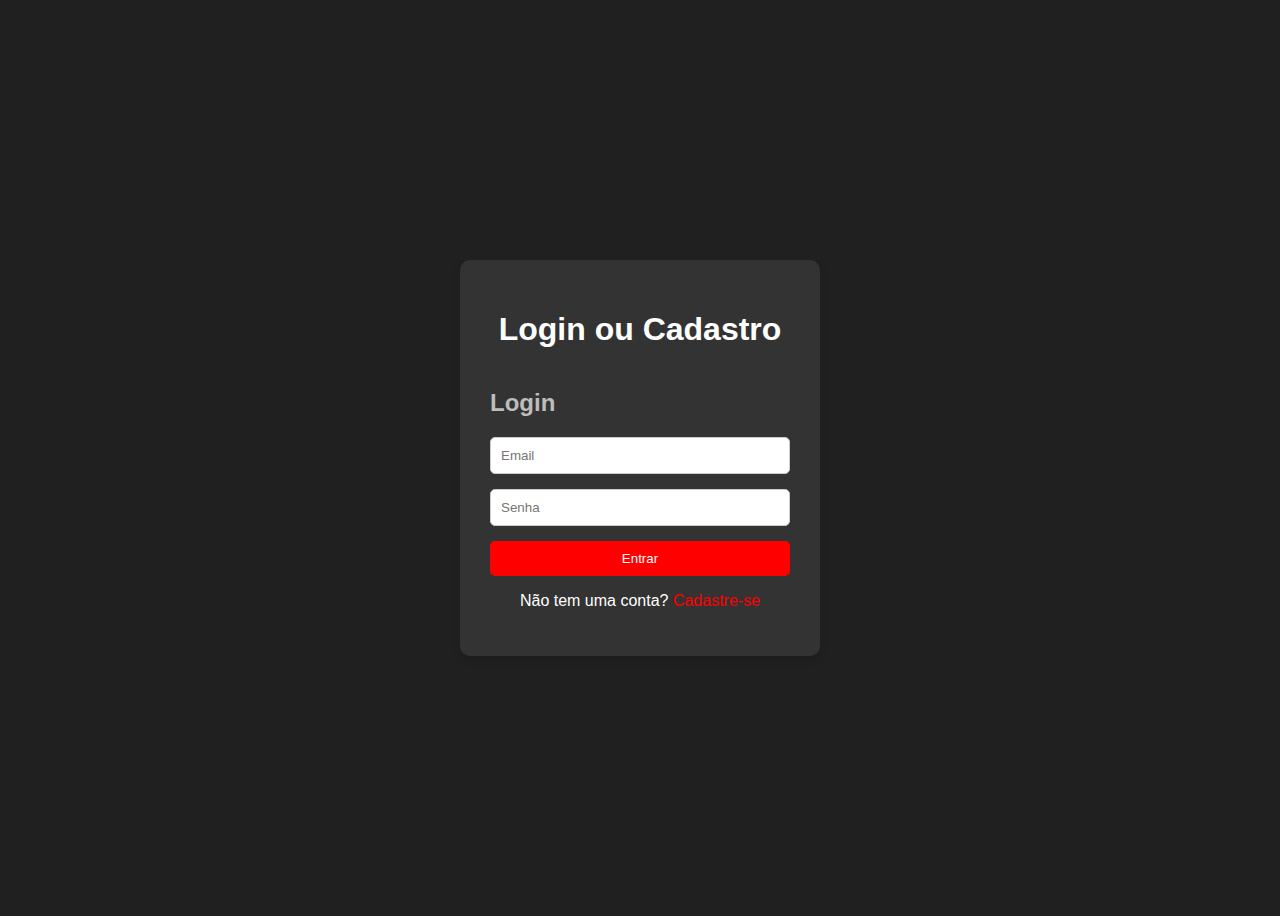
<file: login.html>
<!DOCTYPE html>
<html lang="en">
<head>
    <meta charset="UTF-8">
    <meta name="viewport" content="width=device-width, initial-scale=1.0">
    <title>Login - Loja de Joias</title>
    <link rel="stylesheet" href="login.css">
</head>
<body>
    <div class="auth-container">
        <h1>Login ou Cadastro</h1>
        <div class="form-container">
            <form id="loginForm">
                <h2>Login</h2>
                <input type="email" placeholder="Email" required>
                <input type="password" placeholder="Senha" required>
                <button type="submit">Entrar</button>
                <p>Não tem uma conta? <a href="#" id="showRegister">Cadastre-se</a></p>
            </form>
            <form id="registerForm" style="display: none;">
                <h2>Cadastro</h2>
                <input type="text" placeholder="Nome" required>
                <input type="email" placeholder="Email" required>
                <input type="password" placeholder="Senha" required>
                <button type="submit">Cadastrar</button>
                <p>Já tem uma conta? <a href="#" id="showLogin">Faça Login</a></p>
            </form>
        </div>
    </div>

    <script src="login.js"></script>
</body>
</html>
</file>
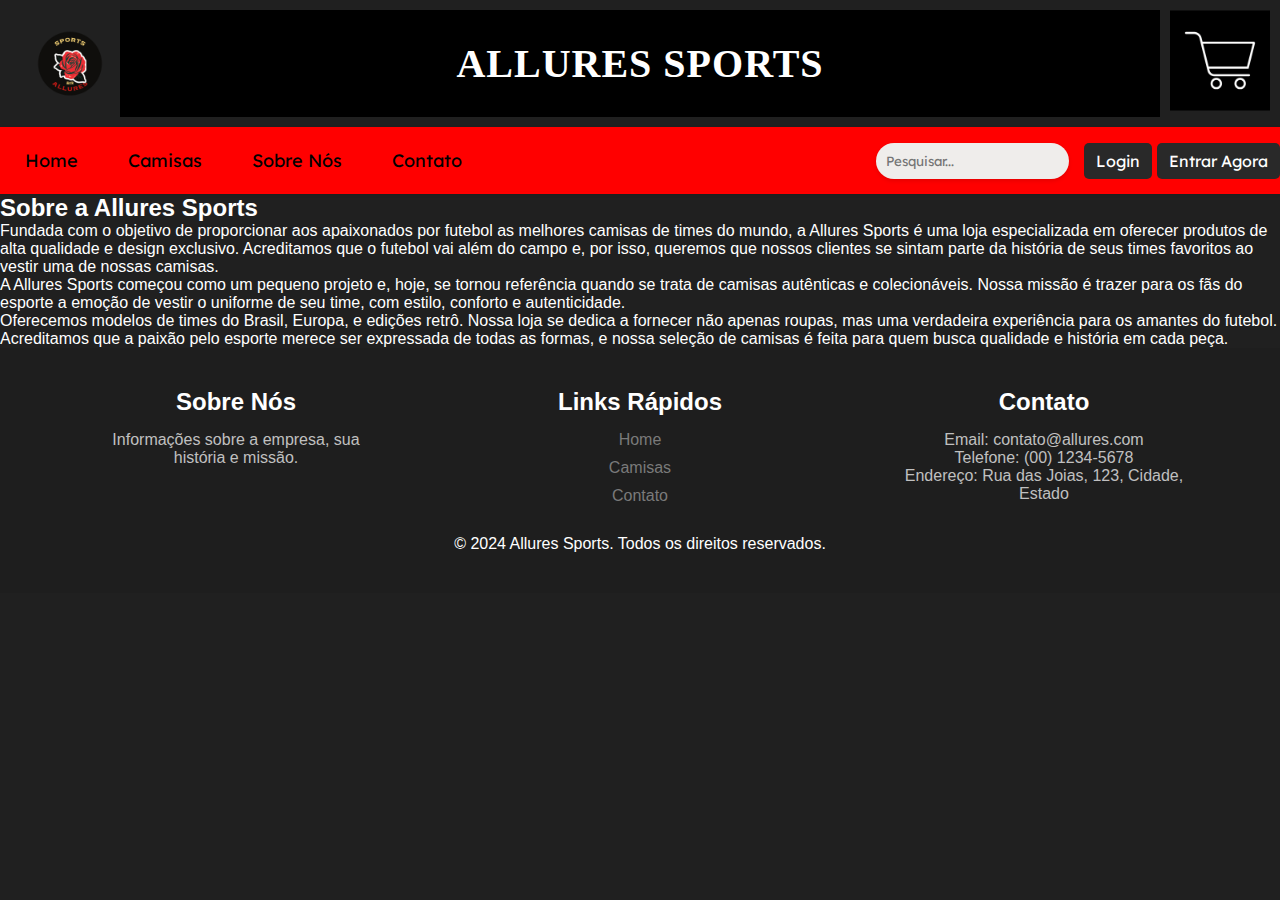
<file: SobreNós.html>
<!DOCTYPE html>
<html lang="en">
<head>
    <meta charset="UTF-8">
    <meta name="viewport" content="width=device-width, initial-scale=1.0">
    <title>Sobre Nós - Allures Sports</title>
    <link href="https://fonts.googleapis.com/css2?family=Lexend:wght@100..900&display=swap" rel="stylesheet">
    <link rel="stylesheet" href="SobreNós.css">
    <link rel="icon" href="Red Illustration Vintage Circled Bull Esports Team Logo.png" type="image/x-icon">
</head>
<body>
    <div class="header">
        <div class="cart-icon">
            <a href="Carrinho.html">
                <img src="Black White Minimalist Letter MC Logo.png" alt="Logo Carrinho" class="logo">
                <i class="fas fa-shopping-cart"></i>
            </a>
        </div>
        <img src="Red Illustration Vintage Circled Bull Esports Team Logo.png" alt="Logotipo da Allures Sports" class="logo">
        <h1 class="h1">Allures Sports</h1>
        <div class="social-icons">
            <a href="#"><i class="fab fa-facebook-f"></i></a>
            <a href="#"><i class="fab fa-twitter"></i></a>
            <a href="#"><i class="fab fa-instagram"></i></a>
            <a href="#"><i class="fab fa-youtube"></i></a>
            <a href="#"><i class="fab fa-linkedin-in"></i></a>
        </div>
    </div>

    <hr>

    <nav class="navbar">
        <ul class="menu">
            <li><a href="home">Home</a></li>
            <li><a href="Camisas.html">Camisas</a></li>
            <li><a href="sobre-nos.html">Sobre Nós</a></li>
            <li><a href="contato.html">Contato</a></li>
        </ul>
        <div class="search-login">
            <input type="text" placeholder="Pesquisar..." class="search-bar">
            <a href="login.html" class="login-btn">Login</a>
            <a href="login.html" class="entrar-btn">Entrar Agora</a>
        </div>
    </nav>

    <hr>

    <!-- Seção sobre a loja -->
    <section class="about-us">
        <h2>Sobre a Allures Sports</h2>
        <p>Fundada com o objetivo de proporcionar aos apaixonados por futebol as melhores camisas de times do mundo, a Allures Sports é uma loja especializada em oferecer produtos de alta qualidade e design exclusivo. Acreditamos que o futebol vai além do campo e, por isso, queremos que nossos clientes se sintam parte da história de seus times favoritos ao vestir uma de nossas camisas.</p>
        <p>A Allures Sports começou como um pequeno projeto e, hoje, se tornou referência quando se trata de camisas autênticas e colecionáveis. Nossa missão é trazer para os fãs do esporte a emoção de vestir o uniforme de seu time, com estilo, conforto e autenticidade.</p>
        <p>Oferecemos modelos de times do Brasil, Europa, e edições retrô. Nossa loja se dedica a fornecer não apenas roupas, mas uma verdadeira experiência para os amantes do futebol. Acreditamos que a paixão pelo esporte merece ser expressada de todas as formas, e nossa seleção de camisas é feita para quem busca qualidade e história em cada peça.</p>
    </section>

    <footer>
        <div class="footer-content">
            <div class="footer-section about">
                <h2>Sobre Nós</h2>
                <p>Informações sobre a empresa, sua história e missão.</p>
            </div>
            <div class="footer-section links">
                <h2>Links Rápidos</h2>
                <ul>
                    <li><a href="home">Home</a></li>
                    <li><a href="Camisas.html">Camisas</a></li>
                    <li><a href="contato.html">Contato</a></li>
                </ul>
            </div>
            <div class="footer-section contact">
                <h2>Contato</h2>
                <p>Email: contato@allures.com</p>
                <p>Telefone: (00) 1234-5678</p>
                <p>Endereço: Rua das Joias, 123, Cidade, Estado</p>
            </div>
        </div>
        <div class="footer-bottom">
            <p>&copy; 2024 Allures Sports. Todos os direitos reservados.</p>
        </div>
    </footer>
</body>
</html>
</file>
<file: login.css>
body {
    font-family: 'Lexend', sans-serif;
    background-color: #202020;
    display: flex;
    justify-content: center;
    align-items: center;
    height: 100vh;
}

.auth-container {
    background-color: #333333;
    padding: 30px;
    border-radius: 10px;
    box-shadow: 0 4px 10px rgba(0, 0, 0, 0.1);
    width: 300px;
}

h1 {
    text-align: center;
    color: rgb(255, 255, 255);
}

.form-container {
    margin-top: 20px;
}

form {
    display: flex;
    flex-direction: column;
}

input {
    margin-bottom: 15px;
    padding: 10px;
    border: 1px solid #ccc;
    border-radius: 5px;
}

button {
    padding: 10px;
    background-color: rgb(255, 0, 0);
    color: #fff;
    border: none;
    border-radius: 5px;
    cursor: pointer;
    transition: background-color 0.3s;
}

button:hover {
    background-color: #333;
}

p {
    text-align: center;
}

a {
    color: rgb(255, 0, 0);
    text-decoration: none;
}

a:hover {
    text-decoration: underline;
}

h2 {
    color: #bdbdbd;
}

form p {
    color: #fff;
}
</file>
<file: SobreNós.css>
body {
    font-family: 'Lexend', sans-serif;
    margin: 0;
    padding: 0;
    box-sizing: border-box;
    background-color: #202020;
}
body li a href {
    
}
hr {
    border: none;
    height: 2px; /* Espessura mais fina da linha */
    background: linear-gradient(to bottom, rgb(255, 0, 0), rgb(255, 0, 0)); /* Gradiente de cima para baixo */
    margin: 0;
    box-shadow: 0 1px 3px rgba(0, 0, 0, 0.1); /* Efeito de profundidade sutil */
}

nav {
    background-color: rgb(255, 0, 0); /* Cor de fundo clara e sutil que combina com a cor do título */
    padding: 10px 0;
    z-index: 1;
}

nav ul {
    list-style-type: none;
    margin: 0;
    padding: 0;
    display: flex;
    justify-content: center;
}

nav ul li {
    position: relative;
    margin: 0 15px;
}

nav ul li .dropdown-content {
    display: none;
    position: absolute;
    background-color: #ff0000;
    z-index: 1;
    min-width: 160px;
    padding: 0;
}

nav ul li a {
    font-family: "Lexend", sans-serif;
    color: rgb(0, 0, 0);
    text-decoration: none;
    font-size: 18px;
    transition: color 0.3s;
    padding: 10px;
    display: block;
    position: relative; /* Adiciona posição relativa para o pseudo-elemento */
}

nav ul li a::after {
    content: '';
    position: absolute;
    left: 0;
    bottom: 0;
    width: 0;
    height: 1px; /* Linha mais fina */
    background-color: rgb(0, 0, 0);
    box-shadow: 0 0 8px rgba(0, 0, 0, 0.7), 0 0 15px rgba(0, 0, 0, 0.5); /* Efeito de luz */
    transition: width 0.3s ease, box-shadow 0.3s ease; /* Transição suave para o sublinhado e efeito de luz */
}

nav ul li a:hover::after {
    width: 100%; /* Faz a linha ocupar toda a largura do elemento ao passar o mouse */
    box-shadow: 0 0 15px rgb(0, 0, 0), 0 0 30px rgba(0, 0, 0, 0.7); /* Efeito de brilho mais intenso ao passar o mouse */
}

nav ul li a:hover {
    color: #ffffff;
}

li .joiasbtn {
    font-family: "Lexend", sans-serif;
    color: rgb(0, 0, 0);
    text-decoration: none;
    font-size: 18px;
    transition: color 0.3s;
    padding: 10px;
    display: block;
}

.joiasbtn:hover {
    color: #ffffff;
    padding: -10px;
}

.dropdown {
    position: relative;
    display: inline-block;
}

.dropdown-content {
    display: none;
    background-color: rgb(255, 255, 255);
    min-width: 200px;
}

.dropdown-content a {
    color: rgb(0, 0, 0);
    padding: 10px;
    text-decoration: none;
    display: block;
    font-family: "Lexend", sans-serif;
}

.dropdown:hover .dropdown-content {
    display: block;
}

.h1 {
    background-color: rgb(0, 0, 0);
    color: #b9b9b9;
    padding: 30px 0; /* Aumenta o padding superior e inferior */
    margin: 0; /* Remove qualquer margem ao redor */
    width: 100%; /* Faz com que o título ocupe toda a largura da tela */
    text-align: center; /* Centraliza o texto */
    font-size: 3rem; /* Tamanho de fonte maior */
    text-shadow: 2px 2px 4px rgba(0, 0, 0, 0.2); /* Adiciona sombreamento ao texto */
    border-radius: 0; /* Remove bordas arredondadas */
    letter-spacing: 1px; /* Espaçamento entre letras */
    text-transform: uppercase; /* Transforma o texto em maiúsculas */
    
    font-family: 'Cormorant Garamond', serif; 
    font-weight: 700; /* Aplica um peso de fonte mais forte para maior impacto */
}


main {
    width: 100%;
    margin: 0 auto;
    
}


.product-cards {
    display: flex;
    justify-content: space-around;
    padding: 50px;
}

.card {
    width: 300px;
    background-color: #232323;
    padding: 20px;
    text-align: center;
    border-radius: 10px;
    box-shadow: 0 0 10px rgba(0, 0, 0, 0.1);
    transition: transform 0.3s ease, box-shadow 0.3s ease; /* Animação suave para flutuação */
}
.card:hover {
    transform: translateY(-10px); /* Eleva o card para dar o efeito de flutuação */
    box-shadow: 0 15px 25px rgba(0, 0, 0, 0.2); /* Aumenta a sombra para dar a impressão de profundidade */
}

.card img {
    width: 100%;
    border-radius: 10px;
}

.card h3 {
    margin: 20px 0;
    color: #d1d1d1;
}

.card p {
    color: #777;
}

.card .btn {
    display: inline-block;
    margin-top: 20px;
    padding: 10px 20px;
    background-color: rgb(255, 0, 0);
    color: #fff;
    text-decoration: none;
    border-radius: 5px;
    transition: background-color 0.3s;
}

.card .btn:hover {
    background-color: #333;
}

footer {
    background-color: #1e1e1e;
    color: #ffffff;
    padding: 40px 0;
    text-align: center;
}

.footer-content {
    display: flex;
    justify-content: space-around;
    margin-bottom: 20px;
}

.footer-section {
    max-width: 300px;
}

.footer-section h2 {
    margin-bottom: 15px;
    color: rgb(255, 255, 255);
}

.footer-section p, .footer-section ul, .footer-section a {
    color: #c0c0c0;
}

.footer-section ul {
    list-style-type: none;
    padding: 0;
}

.footer-section ul li {
    margin-bottom: 10px;
}

.footer-section ul li a {
    color: rgb(122, 122, 122);
    text-decoration: none;
}

.footer-section ul li a:hover {
    color: #ff0000;
}

.footer-bottom {
    margin-top: 20px;
}

.photo-gallery {
    padding: 50px;
    text-align: center;
}

@import url('https://fonts.googleapis.com/css2?family=Lora:wght@400;700&display=swap');

.photo-gallery h2 {
    font-family: 'Lexend', sans-serif; /* Usando a mesma fonte do dropdown */
    font-size: 2rem; /* Ajuste o tamanho conforme necessário */
    font-weight: 300; /* Peso mais fino */
    color: rgb(254, 254, 254); /* Cor para combinar com o restante do site */
    margin-bottom: 20px; /* Espaçamento abaixo do título */
}
.gallery-container {
    display: flex;
    flex-wrap: wrap;
    gap: 1rem;
    justify-content: center;
}

.gallery-item {
    transition: transform 0.3s ease, box-shadow 0.3s ease; /* Animação suave */
}

.gallery-item img {
    width: 300px; /* Largura fixa */
    height: 200px; /* Altura fixa */
    object-fit: cover; /* Ajusta o preenchimento da imagem */
    border-radius: 5px; /* Bordas arredondadas */
}

.gallery-item:hover {
    transform: translateY(-10px); /* Efeito de flutuação */
    box-shadow: 0 15px 25px rgba(0, 0, 0, 0.2); /* Aumenta a sombra */
}
* {
    margin: 0;
    padding: 0;
    box-sizing: border-box;
}

body {
    font-family: Arial, sans-serif;
}

* {box-sizing:border-box}

/* Slideshow container */
.slideshow-container {
    width: 100vw; /* Ocupa toda a largura da janela de visualização */
    position: relative;
    margin: 0; /* Remove a margem para que o slideshow vá até a borda */
  }
  
  .slideshow-container img {
    width: 100%; /* As imagens vão ocupar toda a largura do slideshow */
    height: auto; /* Mantém a proporção original das imagens */
  }
  
  /* Ocultar as imagens por padrão */
  .mySlides {
    display: none;
  }
  
  /* Remover as bordas padrão das imagens */
  .mySlides img {
    border: none;
  }
  
  /* Next & previous buttons */
  .prev, .next {
    cursor: pointer;
    position: absolute;
    top: 50%;
    padding: 16px;
    color: white;
    font-weight: bold;
    font-size: 18px;
    transition: 0.6s ease;
    border-radius: 0 3px 3px 0;
    user-select: none;
    background-color: rgba(0, 0, 0, 0); /* Fundo semi-transparente */
  }
  
  /* Position the "next button" to the right */
  .next {
    right: 0;
    border-radius: 3px 0 0 3px;
  }
  
  .prev:hover, .next:hover {
    background-color: rgba(0, 0, 0, 0);
  }
  
  /* Alterar os dots para linhas */
  .dot {
    cursor: pointer;
    height: 5px; /* Altura reduzida */
    width: 30px; /* Largura mantida */
    margin: 0 10px; /* Aumenta a área clicável sem mudar a aparência */
    background-color: #bbb;
    border-radius: 5px; /* Arredondar as extremidades */
    display: inline-block;
    transition: background-color 0.6s ease, box-shadow 0.3s ease;
    box-shadow: 0 2px 4px rgba(0, 0, 0, 0.3); /* Profundidade com sombra */
    padding: 2px; /* Aumenta a área clicável */
}

.active, .dot:hover {
    background-color: #717171;
    box-shadow: 0 4px 6px rgba(0, 0, 0, 0.5); /* Mais profundidade ao hover */
}
  
  /* Fading animation */
  .fade {
    animation-name: fade;
    animation-duration: 1.5s;
  }
  
  @keyframes fade {
    from {opacity: .4}
    to {opacity: 1}
  }

  body, html {
    margin: 0;
    padding: 0;
    overflow-x: hidden; /* Remove o scroll horizontal, caso necessário */
  }

  .search-login {
    display: flex;
    align-items: center; /* Centraliza verticalmente */
}

.search-bar {
    padding: 10px;
    border: none; /* Remove bordas */
    border-radius: 25px; /* Arredondar completamente */
    background-color: #efedeb; /* Cor de fundo limpa */
    font-family: 'Lexend', sans-serif; /* Fonte bonita */
    margin-right: 10px; /* Espaço entre a barra de pesquisa e os botões */
    box-shadow: 0 2px 4px rgba(0, 0, 0, 0.1); /* Sombra sutil para profundidade */
}

.login-btn, .entrar-btn {
    background-color: rgb(41, 41, 41);
    color: white;
    padding: 8px 12px;
    border: none;
    border-radius: 5px;
    text-decoration: none;
    font-family: 'Lexend', sans-serif;
    font-size: 16px;
    margin-left: 5px; /* Espaço entre os botões */
    transition: background-color 0.3s, transform 0.3s;
}

.login-btn:hover, .entrar-btn:hover {
    background-color: #333;
    transform: scale(1.05);
}

.navbar {
    display: flex;
    justify-content: space-between; /* Espalha menu e botões para os lados opostos */
    align-items: center; /* Centraliza verticalmente */
}

.menu {
    display: flex; /* Mantém os itens do menu em linha */
    list-style-type: none;
    margin: 0;
    padding: 0;
}

.menu li {
    margin: 0 15px; /* Espaço entre os itens do menu */
}

.header {
    display: flex;
    align-items: center;
    justify-content: space-between;
    padding: 10px 20px;
    position: relative; /* Permite o uso do position:absolute para os elementos filhos */
}

.logo {
    width: 100px;
}

.h1 {
    font-size: 2.5rem;
    color: #ffffff;
    text-shadow: 1px 1px 2px rgba(0, 0, 0, 0.5);
}

/* Estilo do ícone do carrinho, posicionado à direita */
.cart-icon {
    font-size: 1.8rem;
    color: #ffffff;
    position: absolute;
    right: 20px; /* Posiciona o carrinho à direita */
    top: 50%; /* Centraliza verticalmente */
    transform: translateY(-50%);
    width: 100px;
}

.cart-icon a {
    color: #ffffff;
    text-decoration: none;
    padding: 10px;
}

.cart-icon a:hover {
    color: #ff5722;
}

/* Estilo dos ícones sociais */
.social-icons {
    margin-left: auto; /* Coloca os ícones sociais entre o nome e o carrinho */
}

.social-icons a {
    color: white;
    margin: 0 10px;
    font-size: 1.5rem;
}

.social-icons a:hover {
    color: #ff5722;
}

.video-container {
    max-width: 800px;
    width: 100%;
    padding: 10px;
    background-color: #202020;
    box-shadow: 0 0 15px rgba(0, 0, 0, 0.1);
}

iframe {
    width: 100%;
    height: 450px;
    border: none;
    border-radius: 10px;
}
section {
    color: #ffffff;
}
</file>
